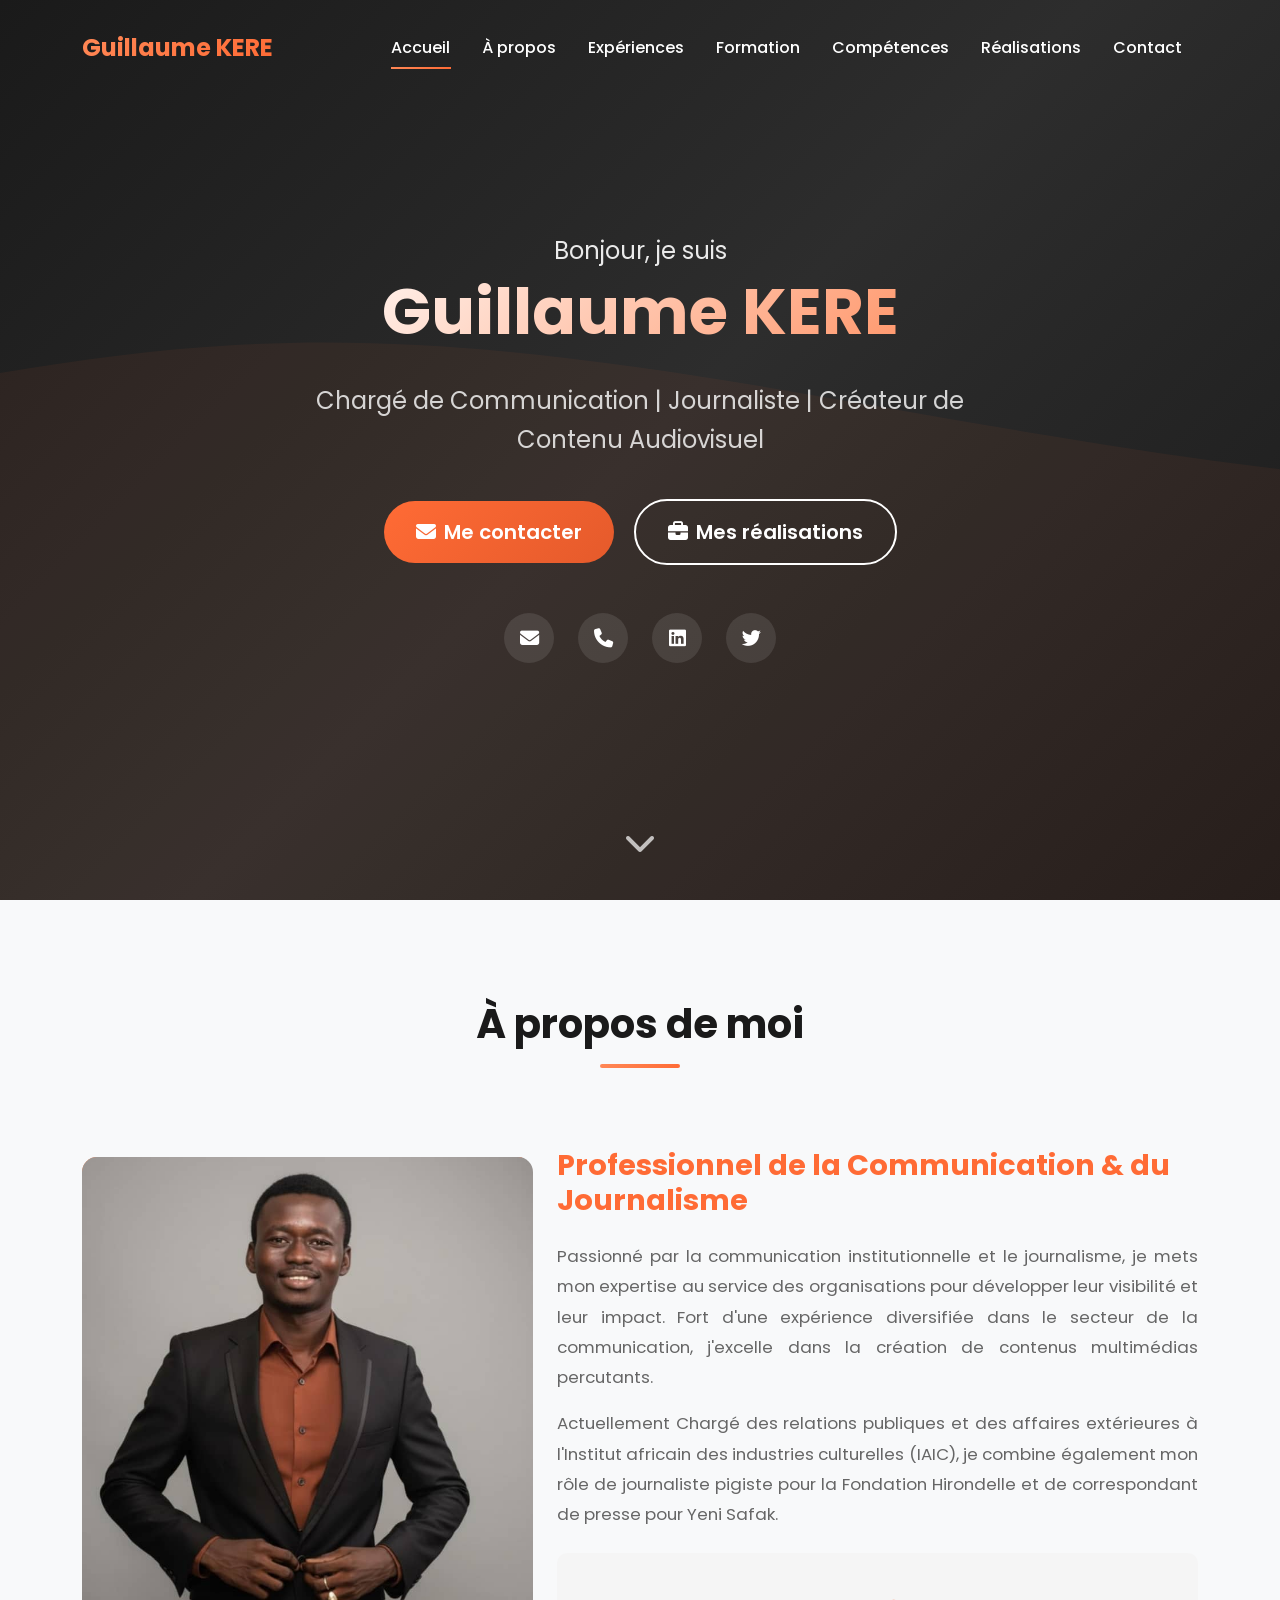
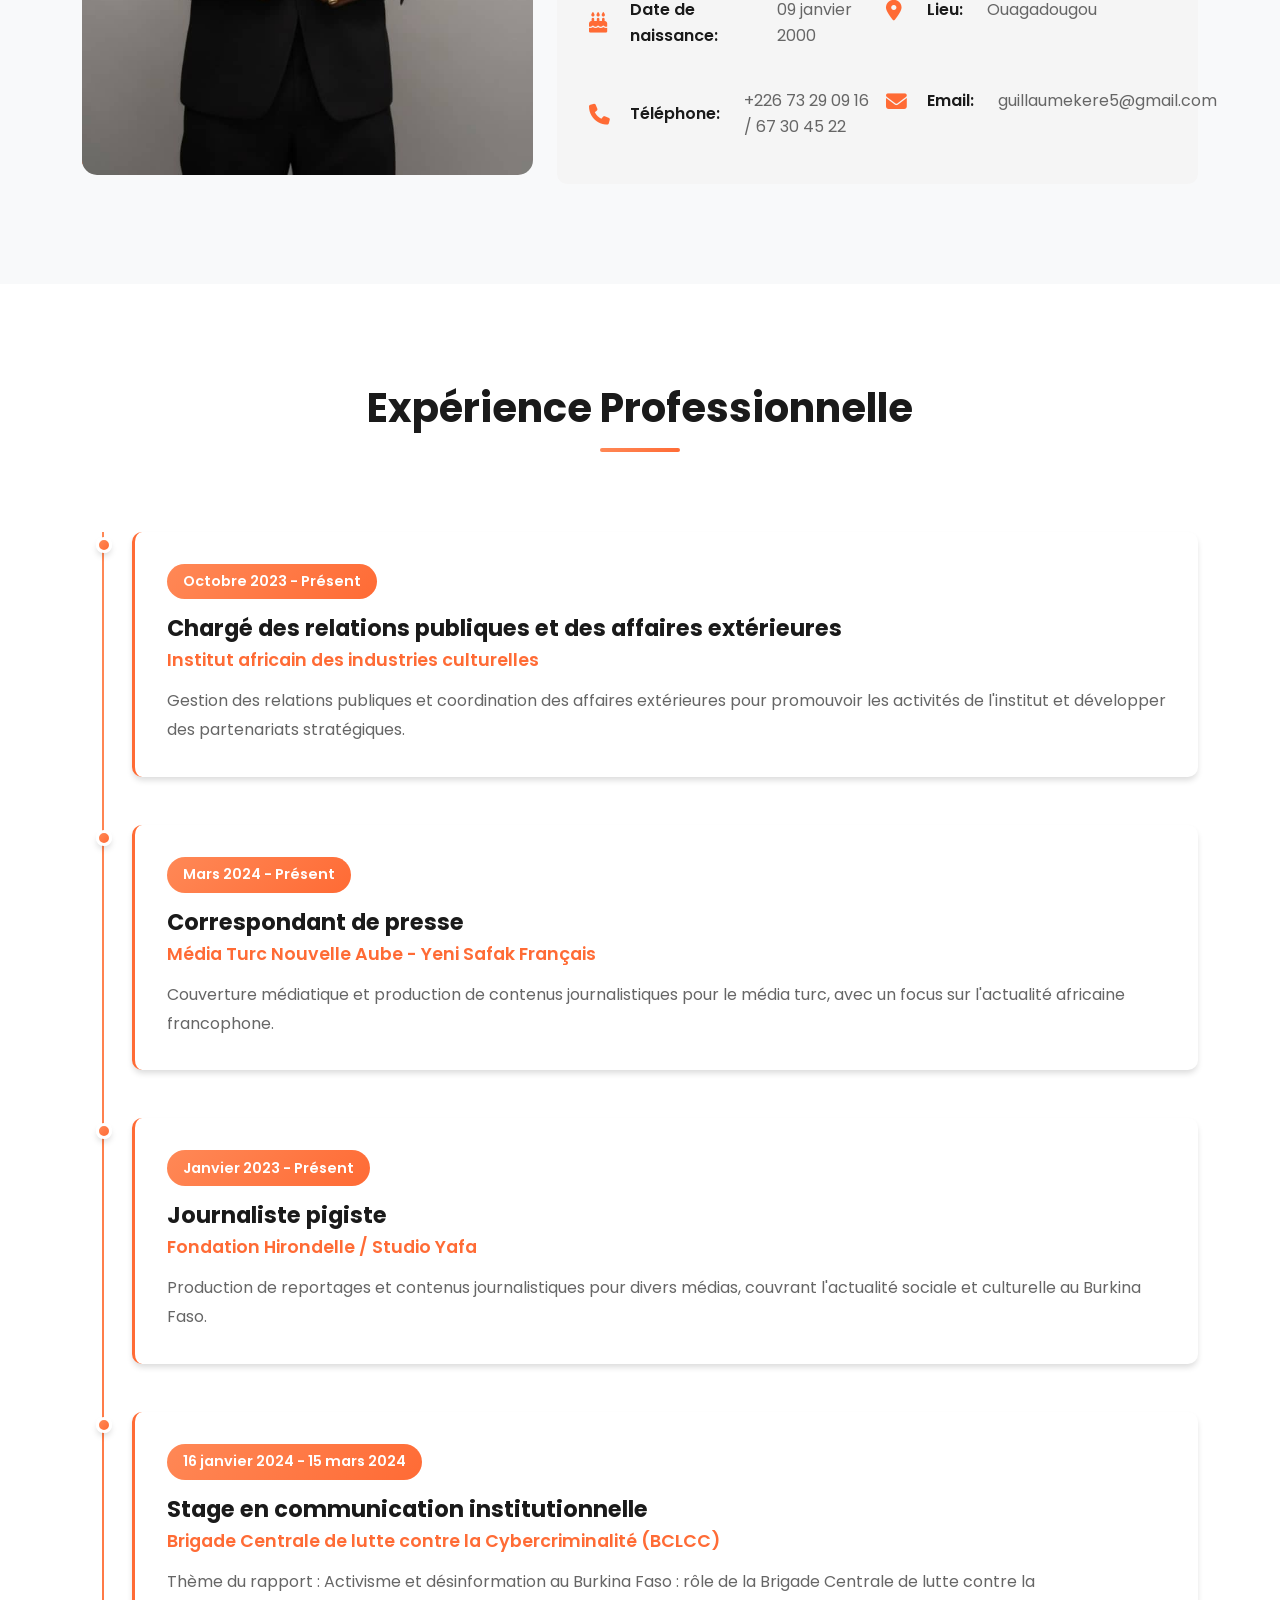
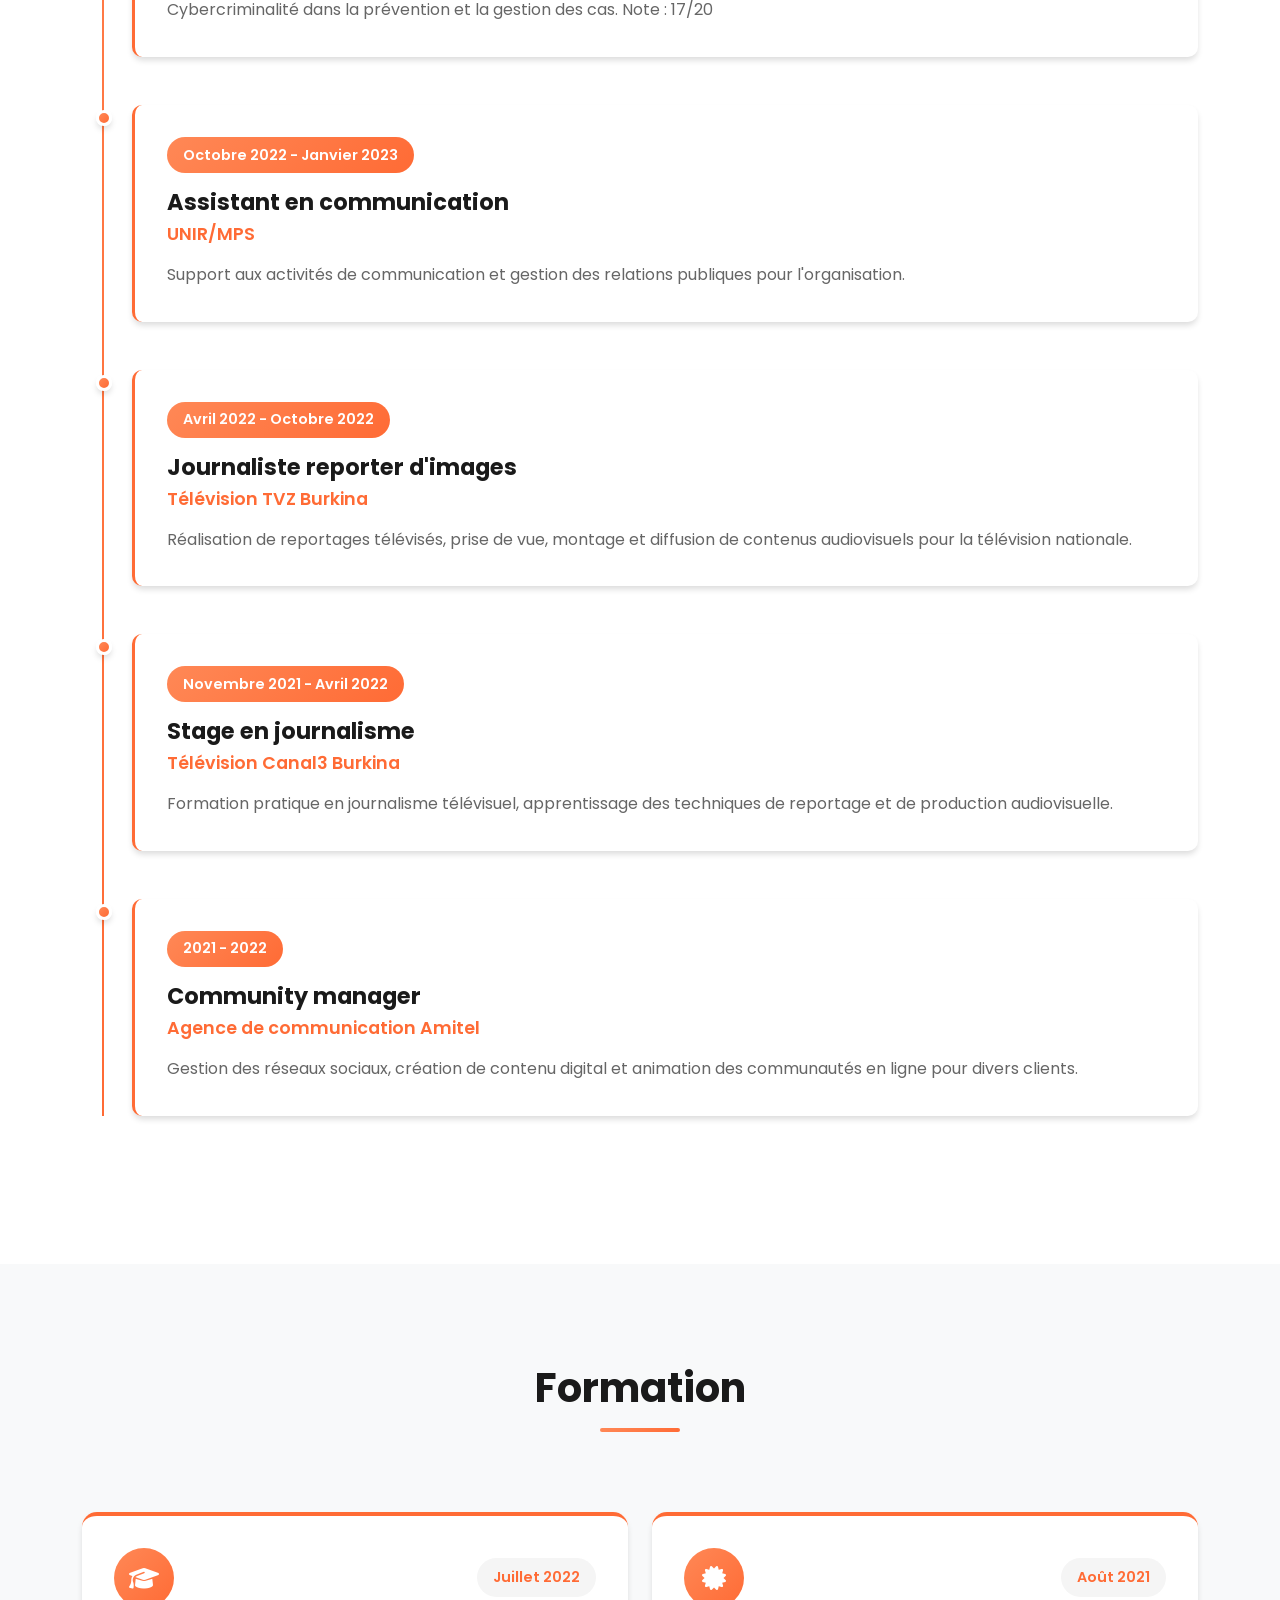
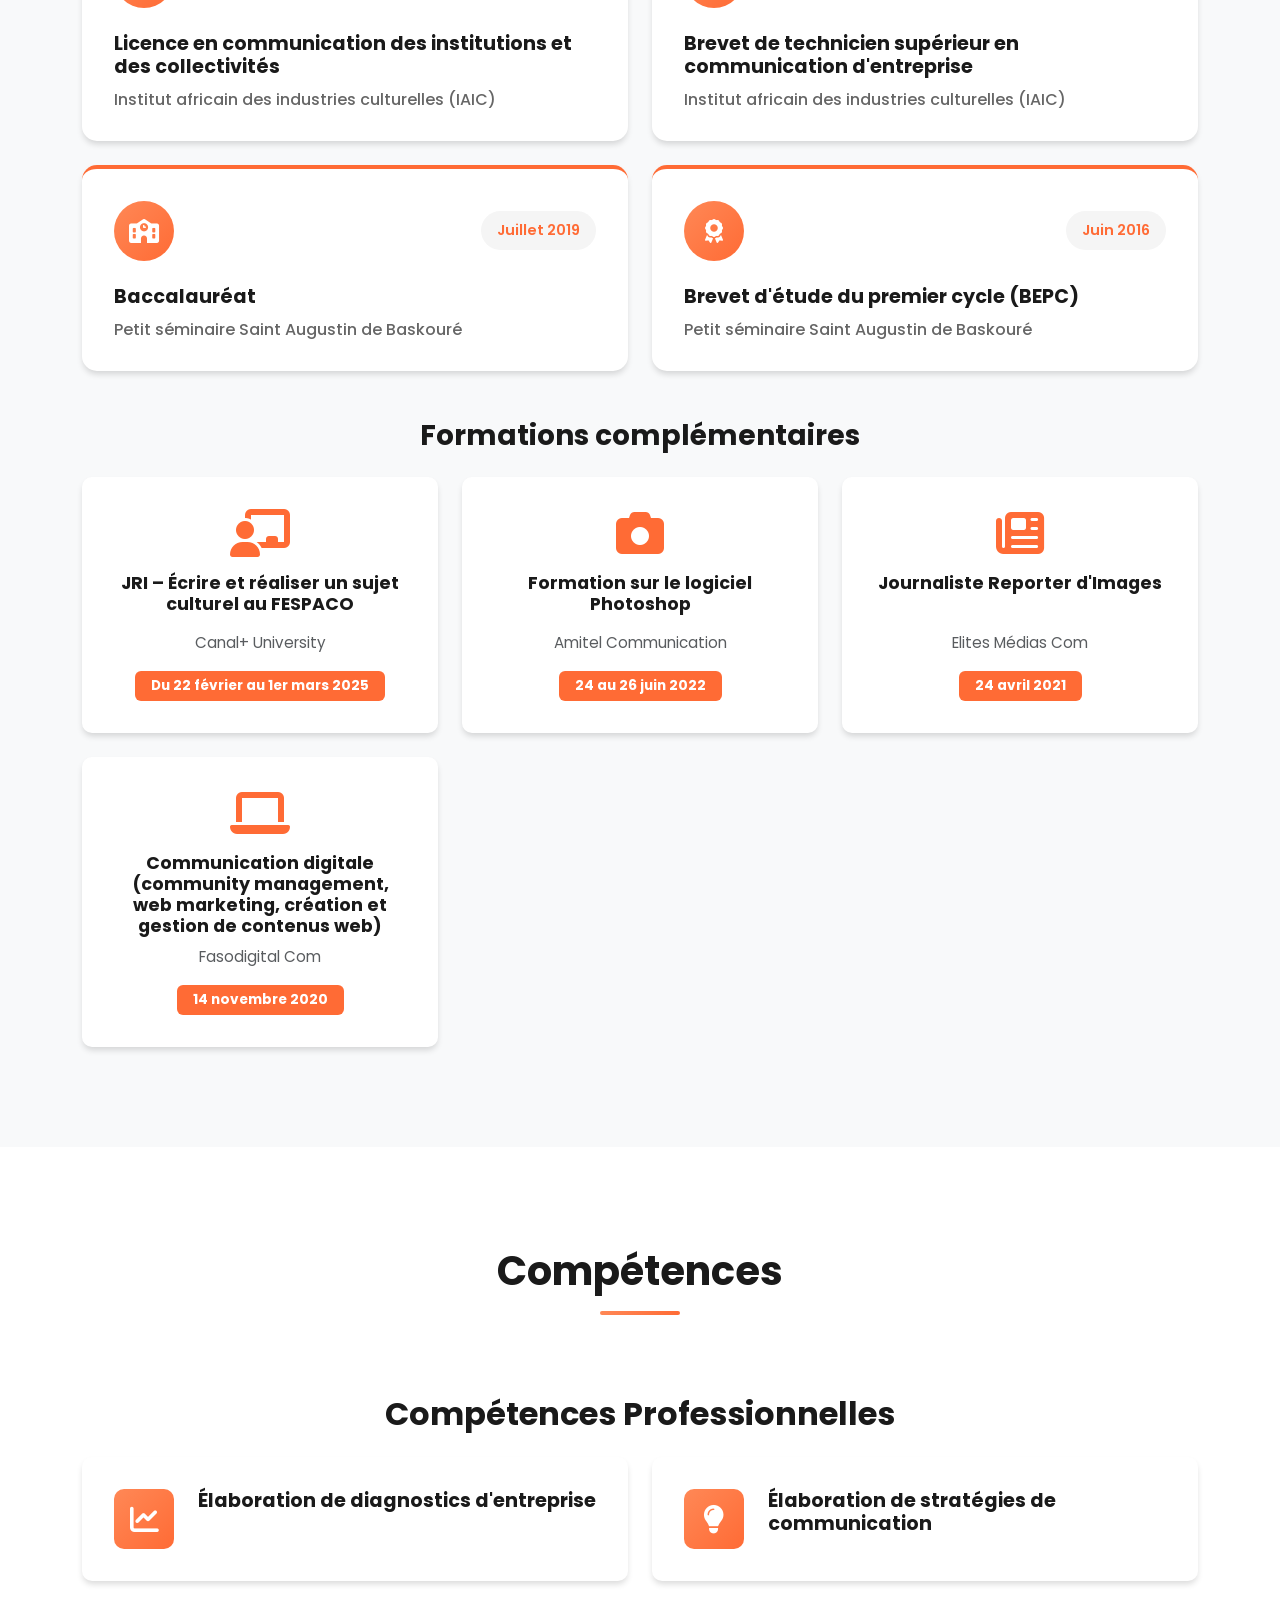
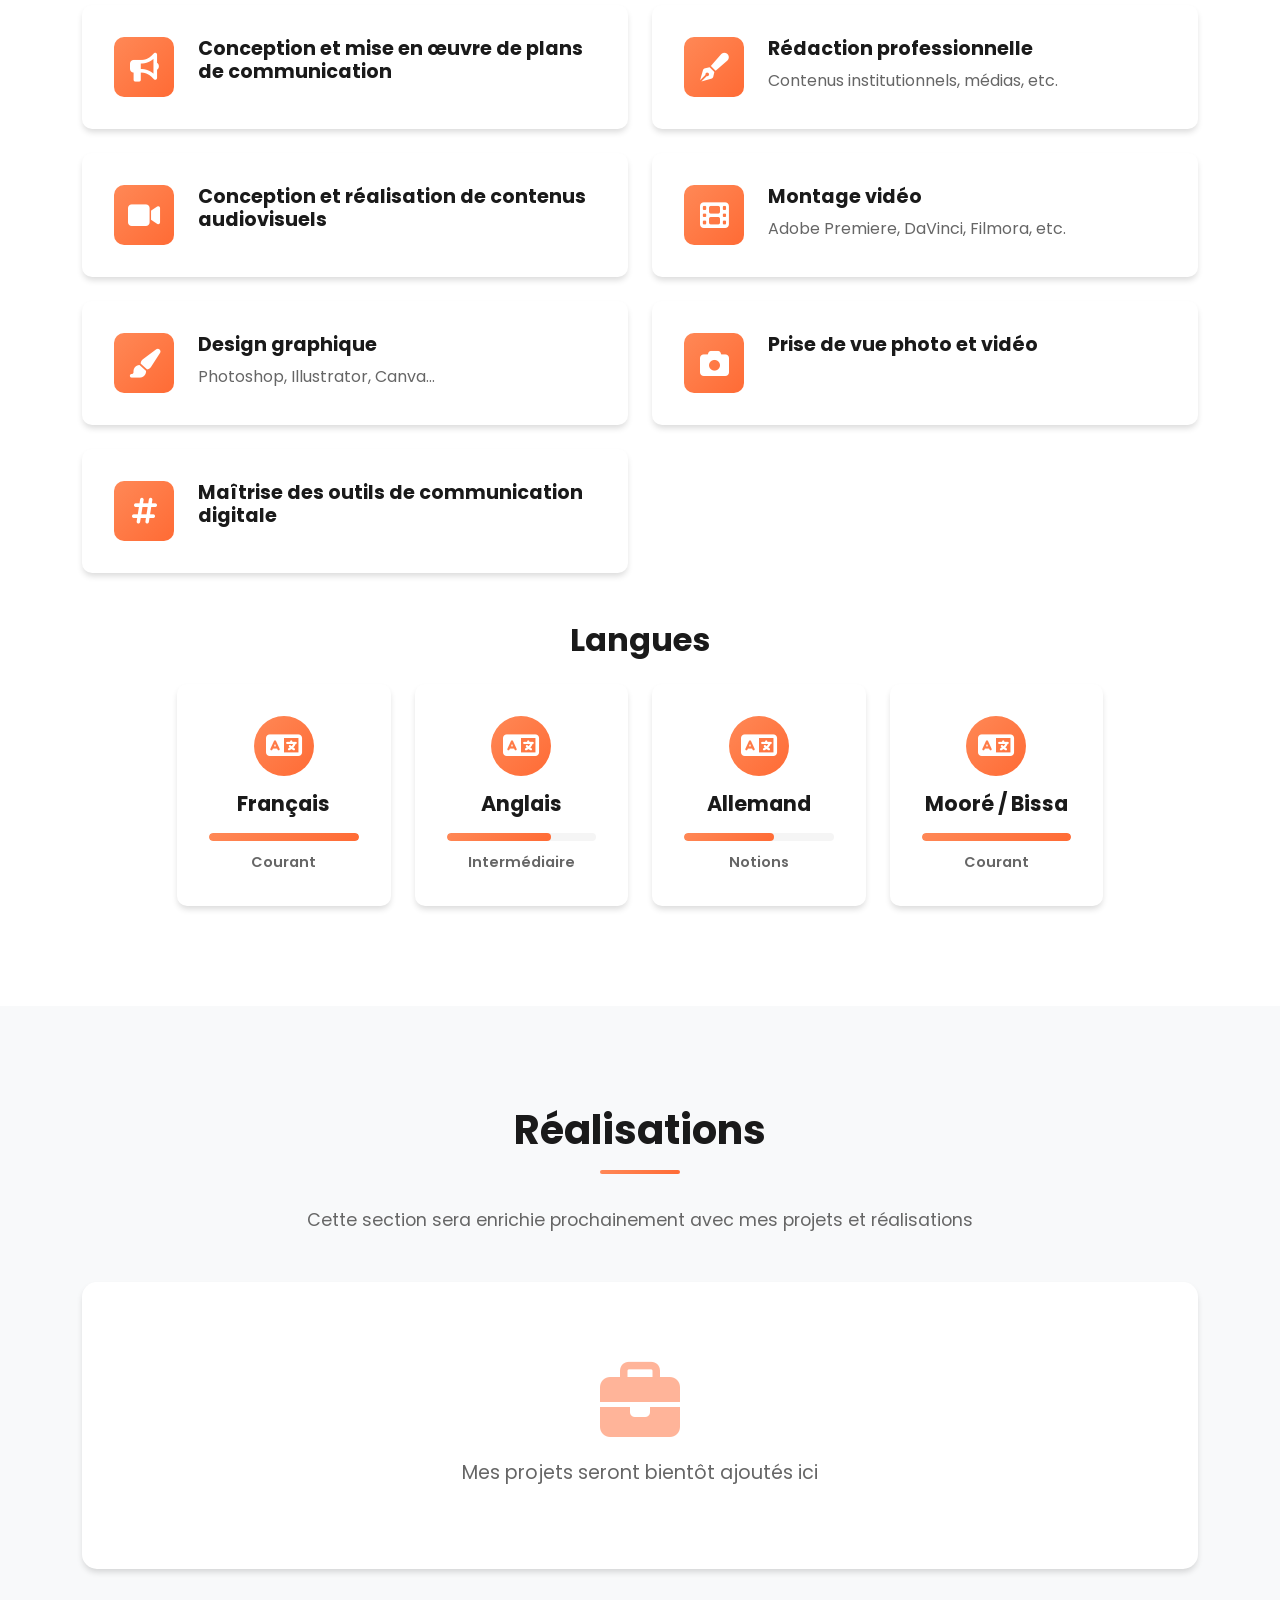
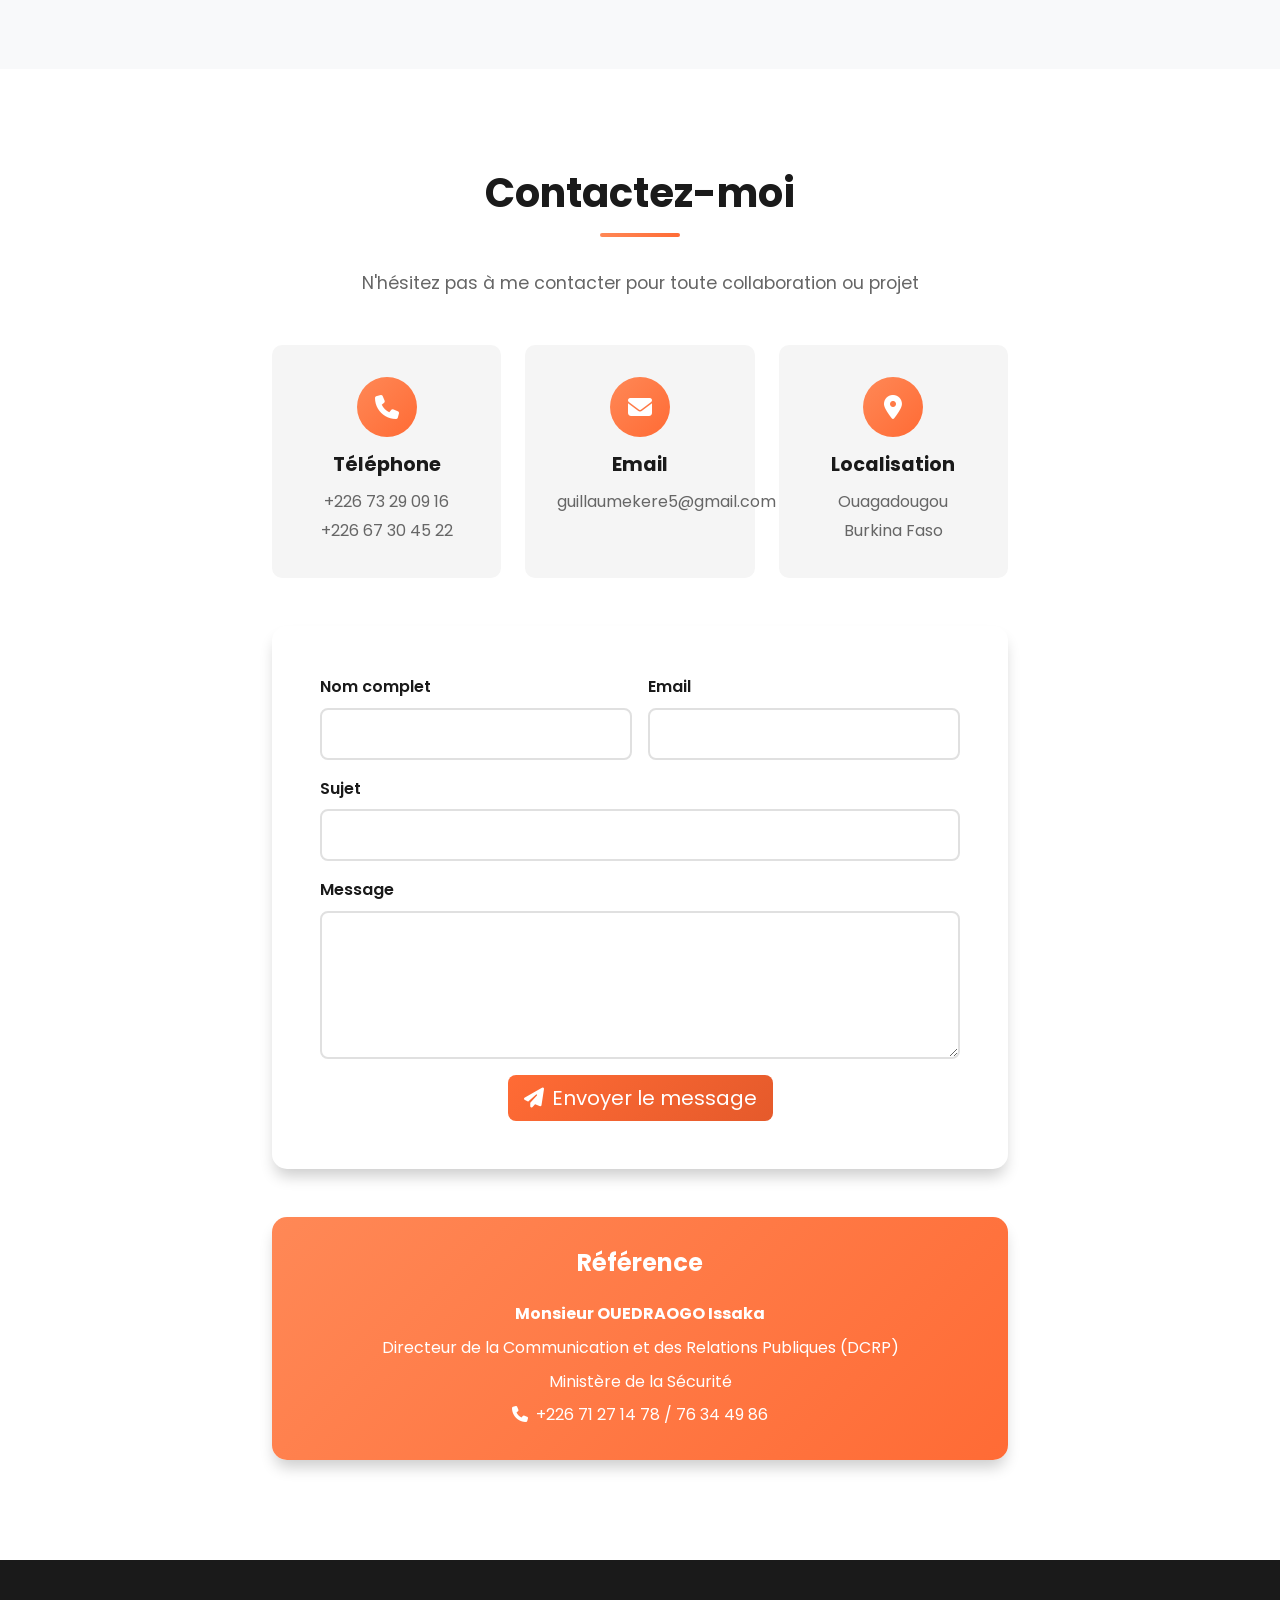
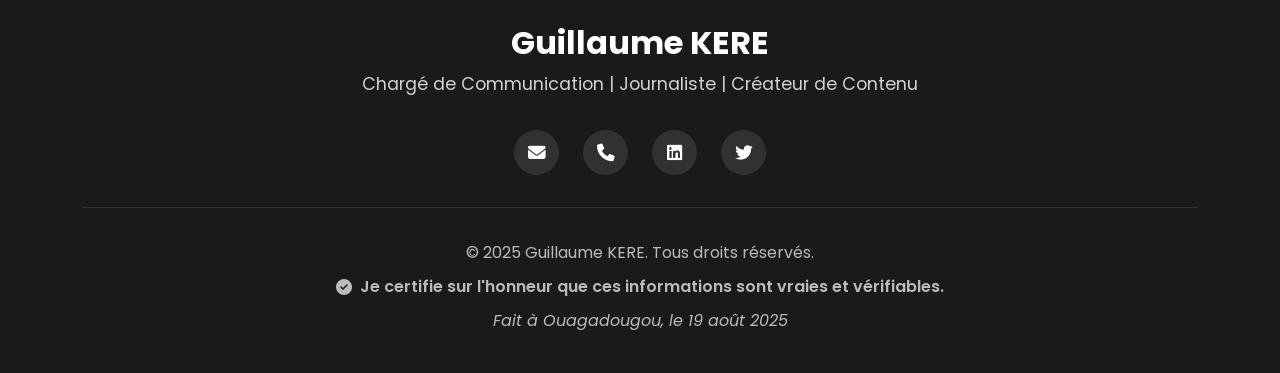
<file: index.html>
<!DOCTYPE html>
<html lang="fr">
<head>
    <meta charset="UTF-8">
    <meta name="viewport" content="width=device-width, initial-scale=1.0">
    <meta name="description" content="Portfolio professionnel de Guillaume KERE - Chargé de communication, journaliste et créateur de contenu audiovisuel">
    <meta name="keywords" content="communication, journalisme, audiovisuel, community management, Burkina Faso">
    <meta name="author" content="Guillaume KERE">
    <title>Guillaume KERE - Portfolio Professionnel</title>
    
    <!-- Bootstrap CSS -->
    <link href="https://cdn.jsdelivr.net/npm/bootstrap@5.3.2/dist/css/bootstrap.min.css" rel="stylesheet">
    <!-- Font Awesome -->
    <link rel="stylesheet" href="https://cdnjs.cloudflare.com/ajax/libs/font-awesome/6.5.1/css/all.min.css">
    <!-- AOS Animation -->
    <link href="https://unpkg.com/aos@2.3.1/dist/aos.css" rel="stylesheet">
    <!-- Google Fonts - Poppins -->
    <link rel="preconnect" href="https://fonts.googleapis.com">
    <link rel="preconnect" href="https://fonts.gstatic.com" crossorigin>
    <link href="https://fonts.googleapis.com/css2?family=Poppins:wght@300;400;500;600;700;800&display=swap" rel="stylesheet">
    <!-- Custom CSS -->
    <link rel="stylesheet" href="assets/css/style.css">
</head>
<body>
    <!-- Navigation -->
    <nav class="navbar navbar-expand-lg navbar-dark fixed-top" id="mainNav">
        <div class="container">
            <a class="navbar-brand" href="#hero">
                <span class="brand-name">Guillaume KERE</span>
            </a>
            <button class="navbar-toggler" type="button" data-bs-toggle="collapse" data-bs-target="#navbarNav" 
                    aria-controls="navbarNav" aria-expanded="false" aria-label="Toggle navigation">
                <span class="navbar-toggler-icon"></span>
            </button>
            <nav class="collapse navbar-collapse" id="navbarNav">
                <ul class="navbar-nav ms-auto">
                    <li class="nav-item">
                        <a class="nav-link" href="#hero">Accueil</a>
                    </li>
                    <li class="nav-item">
                        <a class="nav-link" href="#about">À propos</a>
                    </li>
                    <li class="nav-item">
                        <a class="nav-link" href="#experience">Expériences</a>
                    </li>
                    <li class="nav-item">
                        <a class="nav-link" href="#education">Formation</a>
                    </li>
                    <li class="nav-item">
                        <a class="nav-link" href="#skills">Compétences</a>
                    </li>
                    <li class="nav-item">
                        <a class="nav-link" href="#portfolio">Réalisations</a>
                    </li>
                    <li class="nav-item">
                        <a class="nav-link" href="#contact">Contact</a>
                    </li>
                </ul>
            </nav>
        </div>
    </nav>

    <!-- Hero Section -->
    <section id="hero" class="hero-section">
        <div class="hero-overlay"></div>
        <div class="container h-100">
            <div class="row h-100 align-items-center">
                <div class="col-lg-8 mx-auto text-center">
                    <h1 class="hero-title" data-aos="fade-up">
                        <span class="hero-greeting">Bonjour, je suis</span>
                        <span class="hero-name">Guillaume KERE</span>
                    </h1>
                    <p class="hero-subtitle" data-aos="fade-up" data-aos-delay="100">
                        Chargé de Communication | Journaliste | Créateur de Contenu Audiovisuel
                    </p>
                    <div class="hero-cta" data-aos="fade-up" data-aos-delay="200">
                        <a href="#contact" class="btn btn-primary btn-lg me-3">
                            <i class="fas fa-envelope me-2"></i>Me contacter
                        </a>
                        <a href="#portfolio" class="btn btn-outline-light btn-lg">
                            <i class="fas fa-briefcase me-2"></i>Mes réalisations
                        </a>
                    </div>
                    <div class="hero-social" data-aos="fade-up" data-aos-delay="300">
                        <a href="mailto:guillaumekere5@gmail.com" class="social-link" aria-label="Email">
                            <i class="fas fa-envelope"></i>
                        </a>
                        <a href="tel:+22673290916" class="social-link" aria-label="Téléphone">
                            <i class="fas fa-phone"></i>
                        </a>
                        <a href="#" class="social-link" aria-label="LinkedIn">
                            <i class="fab fa-linkedin"></i>
                        </a>
                        <a href="#" class="social-link" aria-label="Twitter">
                            <i class="fab fa-twitter"></i>
                        </a>
                    </div>
                </div>
            </div>
        </div>
        <div class="scroll-indicator">
            <a href="#about" aria-label="Scroll down">
                <i class="fas fa-chevron-down"></i>
            </a>
        </div>
    </section>

    <!-- About Section -->
    <section id="about" class="section-padding bg-light">
        <div class="container">
            <div class="row">
                <div class="col-lg-12 text-center mb-5">
                    <h2 class="section-title" data-aos="fade-up">À propos de moi</h2>
                    <div class="section-divider" data-aos="fade-up" data-aos-delay="100"></div>
                </div>
            </div>
            <div class="row align-items-center">
                <div class="col-lg-5 mb-4 mb-lg-0" data-aos="fade-right">
                    <div class="about-image">
                        <div class="about-image-wrapper">
                            <img src="assets/images/profile.jpeg" alt="Guillaume KERE" class="img-fluid rounded-3 shadow">
                        </div>
                    </div>
                </div>
                <div class="col-lg-7" data-aos="fade-left">
                    <div class="about-content">
                        <h3 class="about-subtitle mb-4">Professionnel de la Communication & du Journalisme</h3>
                        <p class="about-text">
                            Passionné par la communication institutionnelle et le journalisme, je mets mon expertise 
                            au service des organisations pour développer leur visibilité et leur impact. Fort d'une 
                            expérience diversifiée dans le secteur de la communication, j'excelle dans la création 
                            de contenus multimédias percutants.
                        </p>
                        <p class="about-text">
                            Actuellement Chargé des relations publiques et des affaires extérieures à l'Institut 
                            africain des industries culturelles (IAIC), je combine également mon rôle de journaliste 
                            pigiste pour la Fondation Hirondelle et de correspondant de presse pour Yeni Safak.
                        </p>
                        <div class="about-info mt-4">
                            <div class="row g-3">
                                <div class="col-md-6">
                                    <div class="info-item">
                                        <i class="fas fa-birthday-cake text-primary"></i>
                                        <span class="info-label">Date de naissance:</span>
                                        <span class="info-value">09 janvier 2000</span>
                                    </div>
                                </div>
                                <div class="col-md-6">
                                    <div class="info-item">
                                        <i class="fas fa-map-marker-alt text-primary"></i>
                                        <span class="info-label">Lieu:</span>
                                        <span class="info-value">Ouagadougou</span>
                                    </div>
                                </div>
                                <div class="col-md-6">
                                    <div class="info-item">
                                        <i class="fas fa-phone text-primary"></i>
                                        <span class="info-label">Téléphone:</span>
                                        <span class="info-value">+226 73 29 09 16 / 67 30 45 22</span>
                                    </div>
                                </div>
                                <div class="col-md-6">
                                    <div class="info-item">
                                        <i class="fas fa-envelope text-primary"></i>
                                        <span class="info-label">Email:</span>
                                        <span class="info-value">guillaumekere5@gmail.com</span>
                                    </div>
                                </div>
                            </div>
                        </div>
                    </div>
                </div>
            </div>
        </div>
    </section>

    <!-- Experience Section -->
    <section id="experience" class="section-padding">
        <div class="container">
            <div class="row">
                <div class="col-lg-12 text-center mb-5">
                    <h2 class="section-title" data-aos="fade-up">Expérience Professionnelle</h2>
                    <div class="section-divider" data-aos="fade-up" data-aos-delay="100"></div>
                </div>
            </div>
            <div class="row">
                <div class="col-lg-12">
                    <div class="timeline">
                        <!-- Experience Item 1 -->
                        <div class="timeline-item" data-aos="fade-up">
                            <div class="timeline-marker"></div>
                            <div class="timeline-content">
                                <div class="timeline-date">Octobre 2023 - Présent</div>
                                <h4 class="timeline-title">Chargé des relations publiques et des affaires extérieures</h4>
                                <h5 class="timeline-organization">Institut africain des industries culturelles</h5>
                                <p class="timeline-description">
                                    Gestion des relations publiques et coordination des affaires extérieures pour 
                                    promouvoir les activités de l'institut et développer des partenariats stratégiques.
                                </p>
                            </div>
                        </div>

                        <!-- Experience Item 2 -->
                        <div class="timeline-item" data-aos="fade-up" data-aos-delay="100">
                            <div class="timeline-marker"></div>
                            <div class="timeline-content">
                                <div class="timeline-date">Mars 2024 - Présent</div>
                                <h4 class="timeline-title">Correspondant de presse</h4>
                                <h5 class="timeline-organization">Média Turc Nouvelle Aube - Yeni Safak Français</h5>
                                <p class="timeline-description">
                                    Couverture médiatique et production de contenus journalistiques pour le média turc, 
                                    avec un focus sur l'actualité africaine francophone.
                                </p>
                            </div>
                        </div>

                        <!-- Experience Item 3 -->
                        <div class="timeline-item" data-aos="fade-up" data-aos-delay="200">
                            <div class="timeline-marker"></div>
                            <div class="timeline-content">
                                <div class="timeline-date">Janvier 2023 - Présent</div>
                                <h4 class="timeline-title">Journaliste pigiste</h4>
                                <h5 class="timeline-organization">Fondation Hirondelle / Studio Yafa</h5>
                                <p class="timeline-description">
                                    Production de reportages et contenus journalistiques pour divers médias, 
                                    couvrant l'actualité sociale et culturelle au Burkina Faso.
                                </p>
                            </div>
                        </div>

                        <!-- Experience Item 4 -->
                        <div class="timeline-item" data-aos="fade-up" data-aos-delay="300">
                            <div class="timeline-marker"></div>
                            <div class="timeline-content">
                                <div class="timeline-date">16 janvier 2024 - 15 mars 2024</div>
                                <h4 class="timeline-title">Stage en communication institutionnelle</h4>
                                <h5 class="timeline-organization">Brigade Centrale de lutte contre la Cybercriminalité (BCLCC)</h5>
                                <p class="timeline-description">
                                    Thème du rapport : Activisme et désinformation au Burkina Faso : rôle de la Brigade Centrale 
                                    de lutte contre la Cybercriminalité dans la prévention et la gestion des cas. 
                                    Note : 17/20
                                </p>
                            </div>
                        </div>

                        <!-- Experience Item 5 -->
                        <div class="timeline-item" data-aos="fade-up" data-aos-delay="400">
                            <div class="timeline-marker"></div>
                            <div class="timeline-content">
                                <div class="timeline-date">Octobre 2022 - Janvier 2023</div>
                                <h4 class="timeline-title">Assistant en communication</h4>
                                <h5 class="timeline-organization">UNIR/MPS</h5>
                                <p class="timeline-description">
                                    Support aux activités de communication et gestion des relations publiques 
                                    pour l'organisation.
                                </p>
                            </div>
                        </div>

                        <!-- Experience Item 6 -->
                        <div class="timeline-item" data-aos="fade-up" data-aos-delay="500">
                            <div class="timeline-marker"></div>
                            <div class="timeline-content">
                                <div class="timeline-date">Avril 2022 - Octobre 2022</div>
                                <h4 class="timeline-title">Journaliste reporter d'images</h4>
                                <h5 class="timeline-organization">Télévision TVZ Burkina</h5>
                                <p class="timeline-description">
                                    Réalisation de reportages télévisés, prise de vue, montage et diffusion 
                                    de contenus audiovisuels pour la télévision nationale.
                                </p>
                            </div>
                        </div>

                        <!-- Experience Item 7 -->
                        <div class="timeline-item" data-aos="fade-up" data-aos-delay="600">
                            <div class="timeline-marker"></div>
                            <div class="timeline-content">
                                <div class="timeline-date">Novembre 2021 - Avril 2022</div>
                                <h4 class="timeline-title">Stage en journalisme</h4>
                                <h5 class="timeline-organization">Télévision Canal3 Burkina</h5>
                                <p class="timeline-description">
                                    Formation pratique en journalisme télévisuel, apprentissage des techniques 
                                    de reportage et de production audiovisuelle.
                                </p>
                            </div>
                        </div>

                        <!-- Experience Item 8 -->
                        <div class="timeline-item" data-aos="fade-up" data-aos-delay="700">
                            <div class="timeline-marker"></div>
                            <div class="timeline-content">
                                <div class="timeline-date">2021 - 2022</div>
                                <h4 class="timeline-title">Community manager</h4>
                                <h5 class="timeline-organization">Agence de communication Amitel</h5>
                                <p class="timeline-description">
                                    Gestion des réseaux sociaux, création de contenu digital et animation 
                                    des communautés en ligne pour divers clients.
                                </p>
                            </div>
                        </div>
                    </div>
                </div>
            </div>
        </div>
    </section>

    <!-- Education Section -->
    <section id="education" class="section-padding bg-light">
        <div class="container">
            <div class="row">
                <div class="col-lg-12 text-center mb-5">
                    <h2 class="section-title" data-aos="fade-up">Formation</h2>
                    <div class="section-divider" data-aos="fade-up" data-aos-delay="100"></div>
                </div>
            </div>
            <div class="row g-4">
                <!-- Education Card 1 -->
                <div class="col-lg-6" data-aos="fade-up">
                    <div class="education-card h-100">
                        <div class="education-card-header">
                            <div class="education-icon">
                                <i class="fas fa-graduation-cap"></i>
                            </div>
                            <div class="education-date">Juillet 2022</div>
                        </div>
                        <div class="education-card-body">
                            <h4 class="education-title">Licence en communication des institutions et des collectivités</h4>
                            <h5 class="education-institution">Institut africain des industries culturelles (IAIC)</h5>
                        </div>
                    </div>
                </div>

                <!-- Education Card 2 -->
                <div class="col-lg-6" data-aos="fade-up" data-aos-delay="100">
                    <div class="education-card h-100">
                        <div class="education-card-header">
                            <div class="education-icon">
                                <i class="fas fa-certificate"></i>
                            </div>
                            <div class="education-date">Août 2021</div>
                        </div>
                        <div class="education-card-body">
                            <h4 class="education-title">Brevet de technicien supérieur en communication d'entreprise</h4>
                            <h5 class="education-institution">Institut africain des industries culturelles (IAIC)</h5>
                        </div>
                    </div>
                </div>

                <!-- Education Card 3 -->
                <div class="col-lg-6" data-aos="fade-up" data-aos-delay="200">
                    <div class="education-card h-100">
                        <div class="education-card-header">
                            <div class="education-icon">
                                <i class="fas fa-school"></i>
                            </div>
                            <div class="education-date">Juillet 2019</div>
                        </div>
                        <div class="education-card-body">
                            <h4 class="education-title">Baccalauréat</h4>
                            <h5 class="education-institution">Petit séminaire Saint Augustin de Baskouré</h5>
                        </div>
                    </div>
                </div>

                <!-- Education Card 4 -->
                <div class="col-lg-6" data-aos="fade-up" data-aos-delay="300">
                    <div class="education-card h-100">
                        <div class="education-card-header">
                            <div class="education-icon">
                                <i class="fas fa-award"></i>
                            </div>
                            <div class="education-date">Juin 2016</div>
                        </div>
                        <div class="education-card-body">
                            <h4 class="education-title">Brevet d'étude du premier cycle (BEPC)</h4>
                            <h5 class="education-institution">Petit séminaire Saint Augustin de Baskouré</h5>
                        </div>
                    </div>
                </div>
            </div>

            <!-- Additional Training -->
            <div class="row mt-5">
                <div class="col-lg-12">
                    <h3 class="text-center mb-4" data-aos="fade-up">Formations complémentaires</h3>
                    <div class="row g-4">
                        <div class="col-lg-4" data-aos="fade-up">
                            <div class="training-card">
                                <i class="fas fa-chalkboard-teacher"></i>
                                <h5>JRI – Écrire et réaliser un sujet culturel au FESPACO</h5>
                                <p class="text-muted">Canal+ University</p>
                                <span class="badge bg-primary">Du 22 février au 1er mars 2025</span>
                            </div>
                        </div>
                        <div class="col-lg-4" data-aos="fade-up" data-aos-delay="100">
                            <div class="training-card">
                                <i class="fas fa-camera"></i>
                                <h5>Formation sur le logiciel Photoshop</h5>
                                <p class="text-muted">Amitel Communication</p>
                                <span class="badge bg-primary">24 au 26 juin 2022</span>
                            </div>
                        </div>
                        <div class="col-lg-4" data-aos="fade-up" data-aos-delay="200">
                            <div class="training-card">
                                <i class="fas fa-newspaper"></i>
                                <h5>Journaliste Reporter d'Images</h5>
                                <p class="text-muted">Elites Médias Com</p>
                                <span class="badge bg-primary">24 avril 2021</span>
                            </div>
                        </div>
                        <div class="col-lg-4" data-aos="fade-up" data-aos-delay="300">
                            <div class="training-card">
                                <i class="fas fa-laptop"></i>
                                <h5>Communication digitale (community management, web marketing, création et gestion de contenus web)</h5>
                                <p class="text-muted">Fasodigital Com</p>
                                <span class="badge bg-primary">14 novembre 2020</span>
                            </div>
                        </div>
                    </div>
                </div>
            </div>
        </div>
    </section>

    <!-- Skills Section -->
    <section id="skills" class="section-padding">
        <div class="container">
            <div class="row">
                <div class="col-lg-12 text-center mb-5">
                    <h2 class="section-title" data-aos="fade-up">Compétences</h2>
                    <div class="section-divider" data-aos="fade-up" data-aos-delay="100"></div>
                </div>
            </div>

            <!-- Professional Skills -->
            <div class="row mb-5">
                <div class="col-lg-12">
                    <h3 class="skills-category-title text-center mb-4" data-aos="fade-up">Compétences Professionnelles</h3>
                    <div class="row g-4">
                        <div class="col-lg-6" data-aos="fade-up">
                            <div class="skill-card">
                                <div class="skill-icon">
                                    <i class="fas fa-chart-line"></i>
                                </div>
                                <div class="skill-content">
                                    <h5>Élaboration de diagnostics d'entreprise</h5>
                                </div>
                            </div>
                        </div>
                        <div class="col-lg-6" data-aos="fade-up" data-aos-delay="50">
                            <div class="skill-card">
                                <div class="skill-icon">
                                    <i class="fas fa-lightbulb"></i>
                                </div>
                                <div class="skill-content">
                                    <h5>Élaboration de stratégies de communication</h5>
                                </div>
                            </div>
                        </div>
                        <div class="col-lg-6" data-aos="fade-up" data-aos-delay="100">
                            <div class="skill-card">
                                <div class="skill-icon">
                                    <i class="fas fa-bullhorn"></i>
                                </div>
                                <div class="skill-content">
                                    <h5>Conception et mise en œuvre de plans de communication</h5>
                                </div>
                            </div>
                        </div>
                        <div class="col-lg-6" data-aos="fade-up" data-aos-delay="150">
                            <div class="skill-card">
                                <div class="skill-icon">
                                    <i class="fas fa-pen-fancy"></i>
                                </div>
                                <div class="skill-content">
                                    <h5>Rédaction professionnelle</h5>
                                    <p>Contenus institutionnels, médias, etc.</p>
                                </div>
                            </div>
                        </div>
                        <div class="col-lg-6" data-aos="fade-up" data-aos-delay="200">
                            <div class="skill-card">
                                <div class="skill-icon">
                                    <i class="fas fa-video"></i>
                                </div>
                                <div class="skill-content">
                                    <h5>Conception et réalisation de contenus audiovisuels</h5>
                                </div>
                            </div>
                        </div>
                        <div class="col-lg-6" data-aos="fade-up" data-aos-delay="250">
                            <div class="skill-card">
                                <div class="skill-icon">
                                    <i class="fas fa-film"></i>
                                </div>
                                <div class="skill-content">
                                    <h5>Montage vidéo</h5>
                                    <p>Adobe Premiere, DaVinci, Filmora, etc.</p>
                                </div>
                            </div>
                        </div>
                        <div class="col-lg-6" data-aos="fade-up" data-aos-delay="300">
                            <div class="skill-card">
                                <div class="skill-icon">
                                    <i class="fas fa-paint-brush"></i>
                                </div>
                                <div class="skill-content">
                                    <h5>Design graphique</h5>
                                    <p>Photoshop, Illustrator, Canva…</p>
                                </div>
                            </div>
                        </div>
                        <div class="col-lg-6" data-aos="fade-up" data-aos-delay="350">
                            <div class="skill-card">
                                <div class="skill-icon">
                                    <i class="fas fa-camera"></i>
                                </div>
                                <div class="skill-content">
                                    <h5>Prise de vue photo et vidéo</h5>
                                </div>
                            </div>
                        </div>
                        <div class="col-lg-6" data-aos="fade-up" data-aos-delay="400">
                            <div class="skill-card">
                                <div class="skill-icon">
                                    <i class="fas fa-hashtag"></i>
                                </div>
                                <div class="skill-content">
                                    <h5>Maîtrise des outils de communication digitale</h5>
                                </div>
                            </div>
                        </div>
                    </div>
                </div>
            </div>

            <!-- Languages -->
            <div class="row">
                <div class="col-lg-12">
                    <h3 class="skills-category-title text-center mb-4" data-aos="fade-up">Langues</h3>
                    <div class="row justify-content-center">
                        <div class="col-lg-10">
                            <div class="row g-4">
                                <div class="col-md-6 col-lg-3" data-aos="fade-up">
                                    <div class="language-card">
                                        <div class="language-icon">
                                            <i class="fas fa-language"></i>
                                        </div>
                                        <h5>Français</h5>
                                        <div class="language-level">
                                            <div class="level-bar">
                                                <div class="level-fill" style="width: 100%;"></div>
                                            </div>
                                            <span>Courant</span>
                                        </div>
                                    </div>
                                </div>
                                <div class="col-md-6 col-lg-3" data-aos="fade-up" data-aos-delay="100">
                                    <div class="language-card">
                                        <div class="language-icon">
                                            <i class="fas fa-language"></i>
                                        </div>
                                        <h5>Anglais</h5>
                                        <div class="language-level">
                                            <div class="level-bar">
                                                <div class="level-fill" style="width: 70%;"></div>
                                            </div>
                                            <span>Intermédiaire</span>
                                        </div>
                                    </div>
                                </div>
                                <div class="col-md-6 col-lg-3" data-aos="fade-up" data-aos-delay="200">
                                    <div class="language-card">
                                        <div class="language-icon">
                                            <i class="fas fa-language"></i>
                                        </div>
                                        <h5>Allemand</h5>
                                        <div class="language-level">
                                            <div class="level-bar">
                                                <div class="level-fill" style="width: 60%;"></div>
                                            </div>
                                            <span>Notions</span>
                                        </div>
                                    </div>
                                </div>
                                <div class="col-md-6 col-lg-3" data-aos="fade-up" data-aos-delay="300">
                                    <div class="language-card">
                                        <div class="language-icon">
                                            <i class="fas fa-language"></i>
                                        </div>
                                        <h5>Mooré / Bissa</h5>
                                        <div class="language-level">
                                            <div class="level-bar">
                                                <div class="level-fill" style="width: 100%;"></div>
                                            </div>
                                            <span>Courant</span>
                                        </div>
                                    </div>
                                </div>
                            </div>
                        </div>
                    </div>
                </div>
            </div>
        </div>
    </section>

    <!-- Portfolio Section -->
    <section id="portfolio" class="section-padding bg-light">
        <div class="container">
            <div class="row">
                <div class="col-lg-12 text-center mb-5">
                    <h2 class="section-title" data-aos="fade-up">Réalisations</h2>
                    <div class="section-divider" data-aos="fade-up" data-aos-delay="100"></div>
                    <p class="section-description" data-aos="fade-up" data-aos-delay="200">
                        Cette section sera enrichie prochainement avec mes projets et réalisations
                    </p>
                </div>
            </div>
            <div class="row">
                <div class="col-lg-12 text-center">
                    <div class="portfolio-placeholder" data-aos="fade-up">
                        <i class="fas fa-briefcase"></i>
                        <p>Contenu à venir</p>
                    </div>
                </div>
            </div>
        </div>
    </section>

    <!-- Contact Section -->
    <section id="contact" class="section-padding">
        <div class="container">
            <div class="row">
                <div class="col-lg-12 text-center mb-5">
                    <h2 class="section-title" data-aos="fade-up">Contactez-moi</h2>
                    <div class="section-divider" data-aos="fade-up" data-aos-delay="100"></div>
                    <p class="section-description" data-aos="fade-up" data-aos-delay="200">
                        N'hésitez pas à me contacter pour toute collaboration ou projet
                    </p>
                </div>
            </div>
            <div class="row">
                <div class="col-lg-8 mx-auto">
                    <div class="row g-4 mb-5">
                        <div class="col-md-4" data-aos="fade-up">
                            <div class="contact-info-card text-center">
                                <div class="contact-info-icon">
                                    <i class="fas fa-phone"></i>
                                </div>
                                <h5>Téléphone</h5>
                                <p>+226 73 29 09 16<br>+226 67 30 45 22</p>
                            </div>
                        </div>
                        <div class="col-md-4" data-aos="fade-up" data-aos-delay="100">
                            <div class="contact-info-card text-center">
                                <div class="contact-info-icon">
                                    <i class="fas fa-envelope"></i>
                                </div>
                                <h5>Email</h5>
                                <p>guillaumekere5@gmail.com</p>
                            </div>
                        </div>
                        <div class="col-md-4" data-aos="fade-up" data-aos-delay="200">
                            <div class="contact-info-card text-center">
                                <div class="contact-info-icon">
                                    <i class="fas fa-map-marker-alt"></i>
                                </div>
                                <h5>Localisation</h5>
                                <p>Ouagadougou<br>Burkina Faso</p>
                            </div>
                        </div>
                    </div>

                    <div class="contact-form-wrapper" data-aos="fade-up">
                        <form id="contactForm" class="contact-form">
                            <div class="row g-3">
                                <div class="col-md-6">
                                    <div class="form-group">
                                        <label for="name" class="form-label">Nom complet</label>
                                        <input type="text" class="form-control" id="name" name="name" required>
                                    </div>
                                </div>
                                <div class="col-md-6">
                                    <div class="form-group">
                                        <label for="email" class="form-label">Email</label>
                                        <input type="email" class="form-control" id="email" name="email" required>
                                    </div>
                                </div>
                                <div class="col-12">
                                    <div class="form-group">
                                        <label for="subject" class="form-label">Sujet</label>
                                        <input type="text" class="form-control" id="subject" name="subject" required>
                                    </div>
                                </div>
                                <div class="col-12">
                                    <div class="form-group">
                                        <label for="message" class="form-label">Message</label>
                                        <textarea class="form-control" id="message" name="message" rows="5" required></textarea>
                                    </div>
                                </div>
                                <div class="col-12 text-center">
                                    <button type="submit" class="btn btn-primary btn-lg">
                                        <i class="fas fa-paper-plane me-2"></i>Envoyer le message
                                    </button>
                                </div>
                            </div>
                        </form>
                    </div>
                </div>
            </div>

            <!-- Reference Section -->
            <div class="row mt-5">
                <div class="col-lg-8 mx-auto">
                    <div class="reference-card" data-aos="fade-up">
                        <h4 class="text-center mb-4">Référence</h4>
                        <div class="text-center">
                            <p class="mb-2"><strong>Monsieur OUEDRAOGO Issaka</strong></p>
                            <p class="mb-2">Directeur de la Communication et des Relations Publiques (DCRP)</p>
                            <p class="mb-2">Ministère de la Sécurité</p>
                            <p class="mb-0">
                                <i class="fas fa-phone me-2"></i>+226 71 27 14 78 / 76 34 49 86
                            </p>
                        </div>
                    </div>
                </div>
            </div>
        </div>
    </section>

    <!-- Footer -->
    <footer class="footer">
        <div class="container">
            <div class="row">
                <div class="col-lg-12 text-center">
                    <h3 class="footer-name">Guillaume KERE</h3>
                    <p class="footer-tagline">Chargé de Communication | Journaliste | Créateur de Contenu</p>
                    <div class="footer-social">
                        <a href="mailto:guillaumekere5@gmail.com" class="footer-social-link" aria-label="Email">
                            <i class="fas fa-envelope"></i>
                        </a>
                        <a href="tel:+22673290916" class="footer-social-link" aria-label="Téléphone">
                            <i class="fas fa-phone"></i>
                        </a>
                        <a href="#" class="footer-social-link" aria-label="LinkedIn">
                            <i class="fab fa-linkedin"></i>
                        </a>
                        <a href="#" class="footer-social-link" aria-label="Twitter">
                            <i class="fab fa-twitter"></i>
                        </a>
                    </div>
                    <div class="footer-copyright">
                        <p>&copy; 2025 Guillaume KERE. Tous droits réservés.</p>
                        <p class="footer-certification">
                            <i class="fas fa-check-circle me-2"></i>
                            Je certifie sur l'honneur que ces informations sont vraies et vérifiables.
                        </p>
                        <p class="footer-location">Fait à Ouagadougou, le 19 août 2025</p>
                    </div>
                </div>
            </div>
        </div>
    </footer>

    <!-- Scroll to Top Button -->
    <button id="scrollTop" class="scroll-top" aria-label="Retour en haut">
        <i class="fas fa-chevron-up"></i>
    </button>

    <!-- Bootstrap JS -->
    <script src="https://cdn.jsdelivr.net/npm/bootstrap@5.3.2/dist/js/bootstrap.bundle.min.js"></script>
    <!-- AOS Animation -->
    <script src="https://unpkg.com/aos@2.3.1/dist/aos.js"></script>
    <!-- Custom JS -->
    <script src="assets/js/script.js"></script>
</body>
</html>
</file>
<file: assets/css/style.css>
/* ============================================
   PORTFOLIO GUILLAUME KERE - STYLES
   ============================================ */

/* CSS Variables for consistent theming */
:root {
    --primary-color: #ff6b35;
    --primary-dark: #e55a2b;
    --primary-light: #ff8856;
    --secondary-color: #1a1a1a;
    --text-dark: #1a1a1a;
    --text-light: #666666;
    --text-white: #ffffff;
    --bg-light: #f5f5f5;
    --bg-white: #ffffff;
    --bg-dark: #2d2d2d;
    --border-color: #e0e0e0;
    --shadow-sm: 0 1px 3px 0 rgba(0, 0, 0, 0.15);
    --shadow-md: 0 4px 6px -1px rgba(0, 0, 0, 0.15);
    --shadow-lg: 0 10px 15px -3px rgba(0, 0, 0, 0.2);
    --shadow-xl: 0 20px 25px -5px rgba(0, 0, 0, 0.25);
    --transition: all 0.3s ease;
}

/* ============================================
   BASE STYLES
   ============================================ */
* {
    margin: 0;
    padding: 0;
    box-sizing: border-box;
}

html {
    scroll-behavior: smooth;
}

body {
    font-family: 'Poppins', -apple-system, BlinkMacSystemFont, 'Segoe UI', sans-serif;
    color: var(--text-dark);
    line-height: 1.6;
    overflow-x: hidden;
}

h1, h2, h3, h4, h5, h6 {
    font-weight: 700;
    line-height: 1.2;
    margin-bottom: 1rem;
}

p {
    margin-bottom: 1rem;
}

a {
    text-decoration: none;
    transition: var(--transition);
}

img {
    max-width: 100%;
    height: auto;
}

section {
    position: relative;
}

.section-padding {
    padding: 100px 0;
}

/* ============================================
   NAVIGATION
   ============================================ */
.navbar {
    background-color: transparent;
    padding: 1.5rem 0;
    transition: var(--transition);
    z-index: 1000;
}

.navbar.scrolled {
    background-color: rgba(26, 26, 26, 0.95);
    backdrop-filter: blur(10px);
    padding: 1rem 0;
    box-shadow: var(--shadow-md);
    border-bottom: 2px solid var(--primary-color);
}

.navbar-brand {
    font-size: 1.5rem;
    font-weight: 700;
    color: var(--text-white) !important;
}

.brand-name {
    background: linear-gradient(135deg, var(--primary-light), var(--primary-color));
    -webkit-background-clip: text;
    -webkit-text-fill-color: transparent;
    background-clip: text;
}

.navbar-nav .nav-link {
    color: var(--text-white) !important;
    font-weight: 500;
    margin: 0 0.5rem;
    padding: 0.5rem 1rem;
    position: relative;
    transition: var(--transition);
}

.navbar-nav .nav-link::after {
    content: '';
    position: absolute;
    bottom: 0;
    left: 50%;
    transform: translateX(-50%);
    width: 0;
    height: 2px;
    background: linear-gradient(135deg, var(--primary-light), var(--primary-color));
    transition: var(--transition);
}

.navbar-nav .nav-link:hover::after,
.navbar-nav .nav-link.active::after {
    width: 80%;
}

.navbar-toggler {
    border: none;
    padding: 0.5rem;
}

.navbar-toggler:focus {
    box-shadow: none;
}

/* ============================================
   HERO SECTION
   ============================================ */
.hero-section {
    min-height: 100vh;
    background: linear-gradient(135deg, #1a1a1a 0%, #2d2d2d 50%, #1a1a1a 100%);
    position: relative;
    display: flex;
    align-items: center;
    overflow: hidden;
}

.hero-overlay {
    position: absolute;
    top: 0;
    left: 0;
    width: 100%;
    height: 100%;
    background: url('data:image/svg+xml,<svg xmlns="http://www.w3.org/2000/svg" viewBox="0 0 1440 320"><path fill="%23ff6b35" fill-opacity="0.15" d="M0,96L48,112C96,128,192,160,288,160C384,160,480,128,576,122.7C672,117,768,139,864,154.7C960,171,1056,181,1152,165.3C1248,149,1344,107,1392,85.3L1440,64L1440,320L1392,320C1344,320,1248,320,1152,320C1056,320,960,320,864,320C768,320,672,320,576,320C480,320,384,320,288,320C192,320,96,320,48,320L0,320Z"></path></svg>');
    background-size: cover;
    background-position: bottom;
    opacity: 0.4;
}

.hero-section .container {
    position: relative;
    z-index: 2;
}

.hero-title {
    color: var(--text-white);
    margin-bottom: 2rem;
}

.hero-greeting {
    display: block;
    font-size: 1.5rem;
    font-weight: 400;
    margin-bottom: 0.5rem;
    opacity: 0.9;
}

.hero-name {
    display: block;
    font-size: 4rem;
    font-weight: 700;
    background: linear-gradient(135deg, var(--text-white), var(--primary-light));
    -webkit-background-clip: text;
    -webkit-text-fill-color: transparent;
    background-clip: text;
}

.hero-subtitle {
    font-size: 1.5rem;
    color: rgba(255, 255, 255, 0.8);
    margin-bottom: 2.5rem;
}

.hero-cta {
    margin-bottom: 3rem;
}

.hero-cta .btn {
    padding: 1rem 2rem;
    font-weight: 600;
    border-radius: 50px;
    transition: var(--transition);
}

.btn-primary {
    background: linear-gradient(135deg, var(--primary-light), var(--primary-color));
    border: none;
    color: var(--text-white);
}

.btn-primary:hover {
    transform: translateY(-3px);
    box-shadow: var(--shadow-xl);
    background: linear-gradient(135deg, var(--primary-color), var(--primary-dark));
}

.btn-outline-light {
    border: 2px solid var(--text-white);
    color: var(--text-white);
}

.btn-outline-light:hover {
    background-color: var(--text-white);
    color: var(--primary-color);
    transform: translateY(-3px);
    box-shadow: var(--shadow-xl);
}

.hero-social {
    display: flex;
    justify-content: center;
    gap: 1.5rem;
}

.social-link {
    display: flex;
    align-items: center;
    justify-content: center;
    width: 50px;
    height: 50px;
    border-radius: 50%;
    background-color: rgba(255, 255, 255, 0.1);
    color: var(--text-white);
    font-size: 1.2rem;
    transition: var(--transition);
}

.social-link:hover {
    background: linear-gradient(135deg, var(--primary-light), var(--primary-color));
    transform: translateY(-5px);
    box-shadow: var(--shadow-lg);
}

.scroll-indicator {
    position: absolute;
    bottom: 2rem;
    left: 50%;
    transform: translateX(-50%);
    animation: bounce 2s infinite;
}

.scroll-indicator a {
    color: var(--text-white);
    font-size: 2rem;
    opacity: 0.7;
    transition: var(--transition);
}

.scroll-indicator a:hover {
    opacity: 1;
}

@keyframes bounce {
    0%, 20%, 50%, 80%, 100% {
        transform: translateX(-50%) translateY(0);
    }
    40% {
        transform: translateX(-50%) translateY(-20px);
    }
    60% {
        transform: translateX(-50%) translateY(-10px);
    }
}

/* ============================================
   SECTION COMMON STYLES
   ============================================ */
.section-title {
    font-size: 2.5rem;
    font-weight: 700;
    color: var(--text-dark);
    margin-bottom: 1rem;
}

.section-divider {
    width: 80px;
    height: 4px;
    background: linear-gradient(135deg, var(--primary-light), var(--primary-color));
    margin: 0 auto 2rem;
    border-radius: 2px;
}

.section-description {
    font-size: 1.1rem;
    color: var(--text-light);
    max-width: 700px;
    margin: 0 auto;
}

/* ============================================
   ABOUT SECTION
   ============================================ */
.about-image-wrapper {
    position: relative;
    border-radius: 15px;
    overflow: hidden;
}

.about-image-wrapper::before {
    content: '';
    position: absolute;
    top: -10px;
    left: -10px;
    right: 10px;
    bottom: 10px;
    background: linear-gradient(135deg, var(--primary-light), var(--primary-color));
    border-radius: 15px;
    z-index: -1;
}

.about-image img {
    border-radius: 15px;
    transition: var(--transition);
}

.about-image:hover img {
    transform: scale(1.05);
}

.about-subtitle {
    font-size: 1.8rem;
    color: var(--primary-color);
    font-weight: 700;
}

.about-text {
    font-size: 1.05rem;
    color: var(--text-light);
    line-height: 1.8;
    text-align: justify;
}

.about-info {
    background-color: var(--bg-light);
    padding: 2rem;
    border-radius: 10px;
}

.info-item {
    display: flex;
    align-items: center;
    gap: 1rem;
    padding: 0.75rem 0;
}

.info-item i {
    font-size: 1.3rem;
    min-width: 25px;
}

.info-label {
    font-weight: 600;
    color: var(--text-dark);
    margin-right: 0.5rem;
}

.info-value {
    color: var(--text-light);
}

/* ============================================
   TIMELINE (EXPERIENCE SECTION)
   ============================================ */
.timeline {
    position: relative;
    padding-left: 50px;
}

.timeline::before {
    content: '';
    position: absolute;
    left: 20px;
    top: 0;
    bottom: 0;
    width: 2px;
    background: linear-gradient(180deg, var(--primary-light), var(--primary-color));
}

.timeline-item {
    position: relative;
    margin-bottom: 3rem;
}

.timeline-marker {
    position: absolute;
    left: -36px;
    top: 5px;
    width: 16px;
    height: 16px;
    border-radius: 50%;
    background: linear-gradient(135deg, var(--primary-light), var(--primary-color));
    border: 3px solid var(--bg-white);
    box-shadow: var(--shadow-md);
    z-index: 2;
}

.timeline-content {
    background-color: var(--bg-white);
    padding: 2rem;
    border-radius: 10px;
    box-shadow: var(--shadow-md);
    transition: var(--transition);
    border-left: 3px solid var(--primary-color);
}

.timeline-content:hover {
    transform: translateX(10px);
    box-shadow: var(--shadow-lg);
}

.timeline-date {
    display: inline-block;
    padding: 0.4rem 1rem;
    background: linear-gradient(135deg, var(--primary-light), var(--primary-color));
    color: var(--text-white);
    border-radius: 20px;
    font-size: 0.9rem;
    font-weight: 600;
    margin-bottom: 1rem;
}

.timeline-title {
    font-size: 1.4rem;
    font-weight: 700;
    color: var(--text-dark);
    margin-bottom: 0.5rem;
}

.timeline-organization {
    font-size: 1.1rem;
    color: var(--primary-color);
    font-weight: 600;
    margin-bottom: 1rem;
}

.timeline-description {
    color: var(--text-light);
    line-height: 1.8;
    margin-bottom: 0;
}

/* ============================================
   EDUCATION SECTION
   ============================================ */
.education-card {
    background-color: var(--bg-white);
    border-radius: 15px;
    padding: 2rem;
    box-shadow: var(--shadow-md);
    transition: var(--transition);
    border-top: 4px solid var(--primary-color);
}

.education-card:hover {
    transform: translateY(-10px);
    box-shadow: var(--shadow-xl);
}

.education-card-header {
    display: flex;
    justify-content: space-between;
    align-items: center;
    margin-bottom: 1.5rem;
}

.education-icon {
    display: flex;
    align-items: center;
    justify-content: center;
    width: 60px;
    height: 60px;
    border-radius: 50%;
    background: linear-gradient(135deg, var(--primary-light), var(--primary-color));
    color: var(--text-white);
    font-size: 1.5rem;
}

.education-date {
    padding: 0.5rem 1rem;
    background-color: var(--bg-light);
    border-radius: 20px;
    font-weight: 600;
    color: var(--primary-color);
    font-size: 0.9rem;
}

.education-title {
    font-size: 1.2rem;
    font-weight: 700;
    color: var(--text-dark);
    margin-bottom: 0.75rem;
}

.education-institution {
    font-size: 1rem;
    color: var(--text-light);
    font-weight: 500;
    margin-bottom: 0;
}

.training-card {
    background-color: var(--bg-white);
    padding: 2rem;
    border-radius: 10px;
    box-shadow: var(--shadow-md);
    text-align: center;
    transition: var(--transition);
    height: 100%;
}

.training-card:hover {
    transform: translateY(-5px);
    box-shadow: var(--shadow-lg);
}

.training-card i {
    font-size: 3rem;
    color: var(--primary-color);
    margin-bottom: 1rem;
}

.training-card h5 {
    font-size: 1.1rem;
    font-weight: 700;
    color: var(--text-dark);
    margin-bottom: 0.5rem;
    min-height: 50px;
}

.training-card .text-muted {
    font-size: 0.95rem;
    margin-bottom: 1rem;
}

.training-card .badge {
    font-size: 0.85rem;
    padding: 0.5rem 1rem;
}

/* ============================================
   SKILLS SECTION
   ============================================ */
.skills-category-title {
    font-size: 2rem;
    font-weight: 700;
    color: var(--text-dark);
}

.skill-card {
    display: flex;
    gap: 1.5rem;
    background-color: var(--bg-white);
    padding: 2rem;
    border-radius: 10px;
    box-shadow: var(--shadow-md);
    transition: var(--transition);
    height: 100%;
}

.skill-card:hover {
    transform: translateY(-5px);
    box-shadow: var(--shadow-lg);
}

.skill-icon {
    display: flex;
    align-items: center;
    justify-content: center;
    min-width: 60px;
    height: 60px;
    border-radius: 10px;
    background: linear-gradient(135deg, var(--primary-light), var(--primary-color));
    color: var(--text-white);
    font-size: 1.8rem;
}

.skill-content h5 {
    font-size: 1.2rem;
    font-weight: 700;
    color: var(--text-dark);
    margin-bottom: 0.5rem;
}

.skill-content p {
    color: var(--text-light);
    margin-bottom: 0;
    line-height: 1.6;
}

.tech-skill-card {
    background-color: var(--bg-white);
    padding: 2rem;
    border-radius: 10px;
    box-shadow: var(--shadow-md);
    text-align: center;
    transition: var(--transition);
    height: 100%;
}

.tech-skill-card:hover {
    transform: translateY(-5px);
    box-shadow: var(--shadow-lg);
}

.tech-skill-card i {
    font-size: 3rem;
    color: var(--primary-color);
    margin-bottom: 1rem;
}

.tech-skill-card h5 {
    font-size: 1.3rem;
    font-weight: 700;
    color: var(--text-dark);
    margin-bottom: 1rem;
}

.tech-skill-list {
    display: flex;
    flex-wrap: wrap;
    gap: 0.5rem;
    justify-content: center;
}

.tech-skill-list .badge {
    background-color: var(--bg-light);
    color: var(--primary-color);
    font-weight: 600;
    padding: 0.5rem 1rem;
    border-radius: 20px;
    font-size: 0.9rem;
}

.language-card {
    background-color: var(--bg-white);
    padding: 2rem;
    border-radius: 10px;
    box-shadow: var(--shadow-md);
    text-align: center;
    transition: var(--transition);
}

.language-card:hover {
    transform: translateY(-5px);
    box-shadow: var(--shadow-lg);
}

.language-icon {
    display: inline-flex;
    align-items: center;
    justify-content: center;
    width: 60px;
    height: 60px;
    border-radius: 50%;
    background: linear-gradient(135deg, var(--primary-light), var(--primary-color));
    color: var(--text-white);
    font-size: 1.8rem;
    margin-bottom: 1rem;
}

.language-card h5 {
    font-size: 1.3rem;
    font-weight: 700;
    color: var(--text-dark);
    margin-bottom: 1rem;
}

.language-level {
    margin-top: 1rem;
}

.level-bar {
    width: 100%;
    height: 8px;
    background-color: var(--bg-light);
    border-radius: 10px;
    overflow: hidden;
    margin-bottom: 0.5rem;
}

.level-fill {
    height: 100%;
    background: linear-gradient(135deg, var(--primary-light), var(--primary-color));
    border-radius: 10px;
    transition: width 1s ease;
}

.language-level span {
    font-size: 0.9rem;
    color: var(--text-light);
    font-weight: 600;
}

/* ============================================
   PORTFOLIO SECTION
   ============================================ */
.portfolio-placeholder {
    padding: 5rem 2rem;
    background-color: var(--bg-white);
    border-radius: 15px;
    box-shadow: var(--shadow-md);
    text-align: center;
}

.portfolio-placeholder i {
    font-size: 5rem;
    color: var(--primary-color);
    margin-bottom: 1rem;
    opacity: 0.5;
}

.portfolio-placeholder p {
    font-size: 1.2rem;
    color: var(--text-light);
    margin-bottom: 0;
}

.portfolio-item {
    position: relative;
    overflow: hidden;
    border-radius: 15px;
    box-shadow: var(--shadow-md);
    transition: var(--transition);
    height: 100%;
}

.portfolio-item:hover {
    transform: translateY(-10px);
    box-shadow: var(--shadow-xl);
}

.portfolio-image-wrapper {
    position: relative;
    width: 100%;
    padding-bottom: 75%;
    overflow: hidden;
    background-color: var(--bg-light);
}

.portfolio-image {
    position: absolute;
    top: 0;
    left: 0;
    width: 100%;
    height: 100%;
    object-fit: cover;
    transition: var(--transition);
}

.portfolio-image-placeholder {
    position: absolute;
    top: 0;
    left: 0;
    width: 100%;
    height: 100%;
    display: flex;
    align-items: center;
    justify-content: center;
    background: linear-gradient(135deg, var(--bg-light), var(--border-color));
}

.portfolio-image-placeholder i {
    font-size: 4rem;
    color: var(--text-light);
    opacity: 0.3;
}

.portfolio-overlay {
    position: absolute;
    top: 0;
    left: 0;
    width: 100%;
    height: 100%;
    background: linear-gradient(135deg, rgba(255, 107, 53, 0.95), rgba(229, 90, 43, 0.95));
    display: flex;
    align-items: center;
    justify-content: center;
    opacity: 0;
    transition: var(--transition);
    padding: 2rem;
}

.portfolio-item:hover .portfolio-overlay {
    opacity: 1;
}

.portfolio-item:hover .portfolio-image {
    transform: scale(1.1);
}

.portfolio-overlay-content {
    text-align: center;
    color: var(--text-white);
}

.portfolio-category {
    display: inline-block;
    padding: 0.4rem 1rem;
    background-color: rgba(255, 255, 255, 0.2);
    border-radius: 20px;
    font-size: 0.9rem;
    font-weight: 600;
    margin-bottom: 0.75rem;
    backdrop-filter: blur(10px);
}

.portfolio-title {
    font-size: 1.5rem;
    font-weight: 700;
    color: var(--text-white);
    margin-bottom: 0.5rem;
}

.portfolio-date {
    font-size: 0.9rem;
    color: rgba(255, 255, 255, 0.9);
    margin-bottom: 0.75rem;
}

.portfolio-description {
    font-size: 0.95rem;
    color: rgba(255, 255, 255, 0.95);
    margin-bottom: 1rem;
    line-height: 1.6;
    display: -webkit-box;
    -webkit-line-clamp: 3;
    -webkit-box-orient: vertical;
    overflow: hidden;
}

.portfolio-tags {
    display: flex;
    flex-wrap: wrap;
    gap: 0.5rem;
    justify-content: center;
    margin-bottom: 1rem;
}

.portfolio-tag {
    padding: 0.25rem 0.75rem;
    background-color: rgba(255, 255, 255, 0.2);
    color: var(--text-white);
    border-radius: 15px;
    font-size: 0.8rem;
    font-weight: 500;
    backdrop-filter: blur(10px);
}

.portfolio-overlay .btn-primary {
    background-color: var(--text-white);
    color: var(--primary-color);
    border: none;
}

.portfolio-overlay .btn-primary:hover {
    background-color: var(--bg-light);
    transform: translateY(-3px);
}

/* ============================================
   CONTACT SECTION
   ============================================ */
.contact-info-card {
    background-color: var(--bg-light);
    padding: 2rem;
    border-radius: 10px;
    transition: var(--transition);
    height: 100%;
}

.contact-info-card:hover {
    transform: translateY(-5px);
    box-shadow: var(--shadow-md);
}

.contact-info-icon {
    display: inline-flex;
    align-items: center;
    justify-content: center;
    width: 60px;
    height: 60px;
    border-radius: 50%;
    background: linear-gradient(135deg, var(--primary-light), var(--primary-color));
    color: var(--text-white);
    font-size: 1.5rem;
    margin-bottom: 1rem;
}

.contact-info-card h5 {
    font-size: 1.2rem;
    font-weight: 700;
    color: var(--text-dark);
    margin-bottom: 0.75rem;
}

.contact-info-card p {
    color: var(--text-light);
    margin-bottom: 0;
    line-height: 1.8;
}

.contact-form-wrapper {
    background-color: var(--bg-white);
    padding: 3rem;
    border-radius: 15px;
    box-shadow: var(--shadow-lg);
}

.contact-form .form-label {
    font-weight: 600;
    color: var(--text-dark);
    margin-bottom: 0.5rem;
}

.contact-form .form-control {
    padding: 0.75rem 1rem;
    border: 2px solid var(--border-color);
    border-radius: 8px;
    transition: var(--transition);
}

.contact-form .form-control:focus {
    border-color: var(--primary-color);
    box-shadow: 0 0 0 0.2rem rgba(37, 99, 235, 0.25);
}

.reference-card {
    background: linear-gradient(135deg, var(--primary-light), var(--primary-color));
    color: var(--text-white);
    padding: 2rem;
    border-radius: 15px;
    box-shadow: var(--shadow-lg);
}

.reference-card h4 {
    color: var(--text-white);
    margin-bottom: 1.5rem;
}

.reference-card p {
    margin-bottom: 0.5rem;
}

/* ============================================
   FOOTER
   ============================================ */
.footer {
    background-color: var(--secondary-color);
    color: var(--text-white);
    padding: 4rem 0 2rem;
}

.footer-name {
    font-size: 2rem;
    font-weight: 700;
    margin-bottom: 0.5rem;
}

.footer-tagline {
    font-size: 1.1rem;
    opacity: 0.8;
    margin-bottom: 2rem;
}

.footer-social {
    display: flex;
    justify-content: center;
    gap: 1.5rem;
    margin-bottom: 2rem;
}

.footer-social-link {
    display: flex;
    align-items: center;
    justify-content: center;
    width: 45px;
    height: 45px;
    border-radius: 50%;
    background-color: rgba(255, 255, 255, 0.1);
    color: var(--text-white);
    font-size: 1.1rem;
    transition: var(--transition);
}

.footer-social-link:hover {
    background: linear-gradient(135deg, var(--primary-light), var(--primary-color));
    transform: translateY(-5px);
}

.footer-copyright {
    margin-top: 2rem;
    padding-top: 2rem;
    border-top: 1px solid rgba(255, 255, 255, 0.1);
}

.footer-copyright p {
    margin-bottom: 0.5rem;
    opacity: 0.7;
}

.footer-certification {
    display: flex;
    align-items: center;
    justify-content: center;
    font-weight: 600;
    opacity: 0.9;
}

.footer-location {
    font-style: italic;
    opacity: 0.7;
}

/* ============================================
   SCROLL TO TOP BUTTON
   ============================================ */
.scroll-top {
    position: fixed;
    bottom: 2rem;
    right: 2rem;
    width: 50px;
    height: 50px;
    border-radius: 50%;
    background: linear-gradient(135deg, var(--primary-light), var(--primary-color));
    color: var(--text-white);
    border: none;
    font-size: 1.2rem;
    cursor: pointer;
    opacity: 0;
    visibility: hidden;
    transition: var(--transition);
    z-index: 999;
    box-shadow: var(--shadow-lg);
}

.scroll-top.visible {
    opacity: 1;
    visibility: visible;
}

.scroll-top:hover {
    transform: translateY(-5px);
    box-shadow: var(--shadow-xl);
}

/* ============================================
   RESPONSIVE STYLES
   ============================================ */
@media (max-width: 991px) {
    .navbar-nav {
        padding: 1rem 0;
    }
    
    .navbar-nav .nav-link {
        margin: 0.25rem 0;
    }
    
    .hero-name {
        font-size: 3rem;
    }
    
    .hero-subtitle {
        font-size: 1.2rem;
    }
    
    .section-padding {
        padding: 60px 0;
    }
    
    .section-title {
        font-size: 2rem;
    }
    
    .timeline {
        padding-left: 30px;
    }
    
    .timeline-marker {
        left: -30px;
    }
}

@media (max-width: 767px) {
    .hero-name {
        font-size: 2.5rem;
    }
    
    .hero-greeting {
        font-size: 1.2rem;
    }
    
    .hero-subtitle {
        font-size: 1rem;
    }
    
    .hero-cta .btn {
        display: block;
        width: 100%;
        margin-bottom: 1rem;
    }
    
    .hero-cta .btn:last-child {
        margin-bottom: 0;
    }
    
    .section-title {
        font-size: 1.75rem;
    }
    
    .about-subtitle {
        font-size: 1.5rem;
    }
    
    .contact-form-wrapper {
        padding: 1.5rem;
    }
    
    .skill-card {
        flex-direction: column;
        text-align: center;
    }
}

@media (max-width: 575px) {
    .hero-name {
        font-size: 2rem;
    }
    
    .section-padding {
        padding: 40px 0;
    }
    
    .timeline-content {
        padding: 1.5rem;
    }
    
    .education-card {
        padding: 1.5rem;
    }
    
    .education-card-header {
        flex-direction: column;
        gap: 1rem;
    }
}

/* ============================================
   UTILITY CLASSES
   ============================================ */
.bg-gradient-primary {
    background: linear-gradient(135deg, var(--primary-light), var(--primary-color));
}

.text-gradient-primary {
    background: linear-gradient(135deg, var(--primary-light), var(--primary-color));
    -webkit-background-clip: text;
    -webkit-text-fill-color: transparent;
    background-clip: text;
}

/* ============================================
   BOOTSTRAP OVERRIDES
   ============================================ */
.btn-primary {
    background: linear-gradient(135deg, var(--primary-color), var(--primary-dark)) !important;
    border-color: var(--primary-color) !important;
    color: var(--text-white) !important;
}

.btn-primary:hover {
    background: linear-gradient(135deg, var(--primary-dark), var(--primary-color)) !important;
    border-color: var(--primary-dark) !important;
}

.badge.bg-primary {
    background-color: var(--primary-color) !important;
}

.text-primary {
    color: var(--primary-color) !important;
}

.bg-primary {
    background-color: var(--primary-color) !important;
}

.alert-success {
    background-color: #d4edda !important;
    border-color: #c3e6cb !important;
    color: #155724 !important;
}

.alert-danger {
    background-color: #f8d7da !important;
    border-color: #f5c6cb !important;
    color: #721c24 !important;
}

/* ============================================
   ANIMATIONS
   ============================================ */
@keyframes fadeInUp {
    from {
        opacity: 0;
        transform: translateY(30px);
    }
    to {
        opacity: 1;
        transform: translateY(0);
    }
}

@keyframes fadeIn {
    from {
        opacity: 0;
    }
    to {
        opacity: 1;
    }
}

.fade-in-up {
    animation: fadeInUp 0.6s ease forwards;
}

.fade-in {
    animation: fadeIn 0.6s ease forwards;
}
</file>
